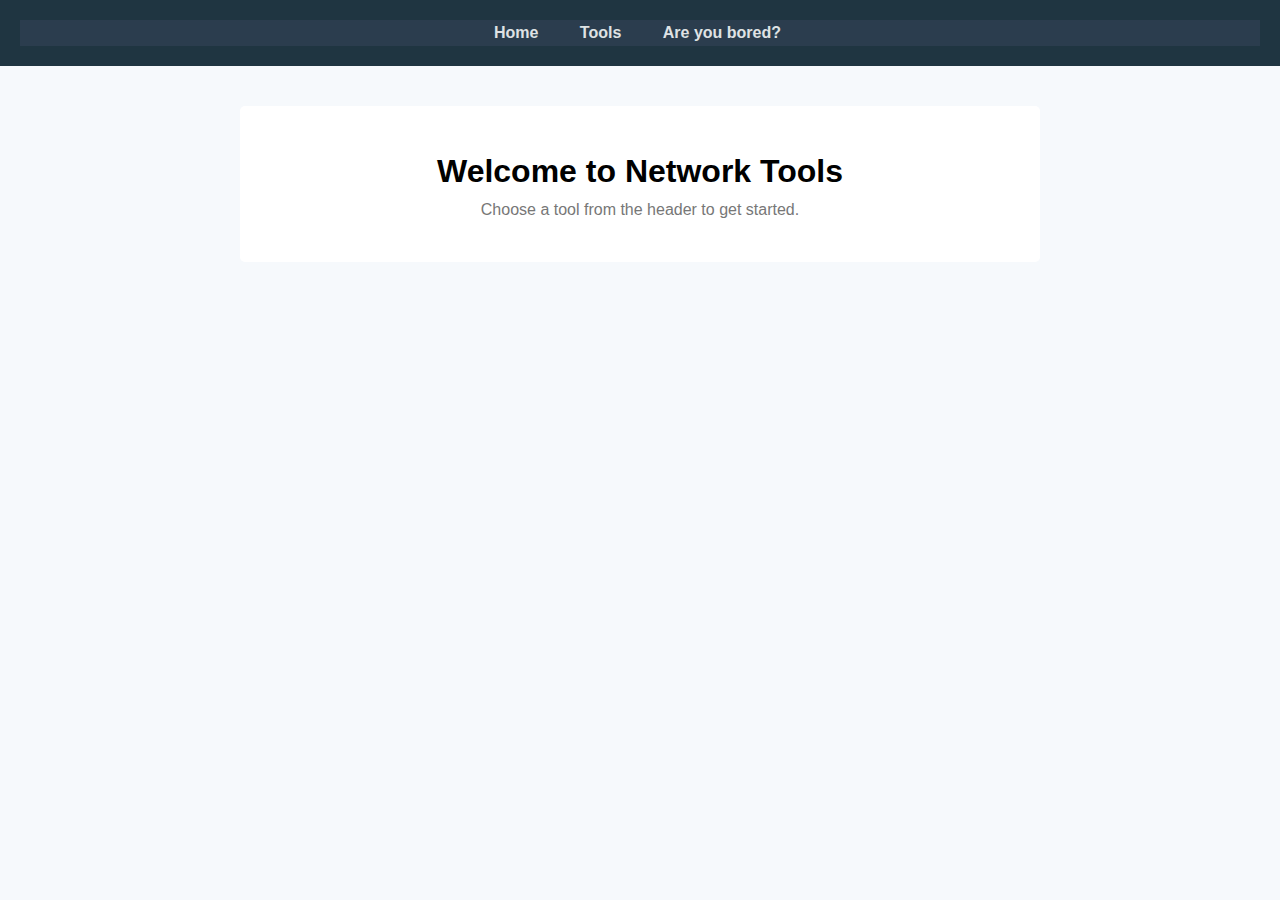
<file: index.html>
<!DOCTYPE html>
<html lang="en">
<head>
    <meta charset="UTF-8">
    <meta name="viewport" content="width=device-width, initial-scale=1.0">
    <title>Network Tools</title>
    <link rel="stylesheet" href="style.css">
</head>
<body>
    <header>
        <nav>
            <ul>
                <li><a href="index.html">Home</a></li>
                <li class="dropdown">
                    <a href="#" class="dropbtn">Tools</a>
                    <div class="dropdown-content">
                        <a href="dns-lookup.html">DNS Lookup Tool</a>
                        <a href="subnet-calculator.html">Subnet Calculator</a>
                        <a href="ssl-checker.html">SSL/TLS Checker</a>
                    </div>
                </li>
                <li class="dropdown">
                    <a href="#" class="dropbtn">Are you bored?</a>
                    <div class="dropdown-content">
                        <a href="areyoubored.html">Click here NOW!</a>
                    </div>
                </li>
            </ul>
        </nav>
    </header>
    <main>
        <div class="container">
            <h1>Welcome to Network Tools</h1>
            <p>Choose a tool from the header to get started.</p>
        </div>
    </main>
</body>
</html>
</file>
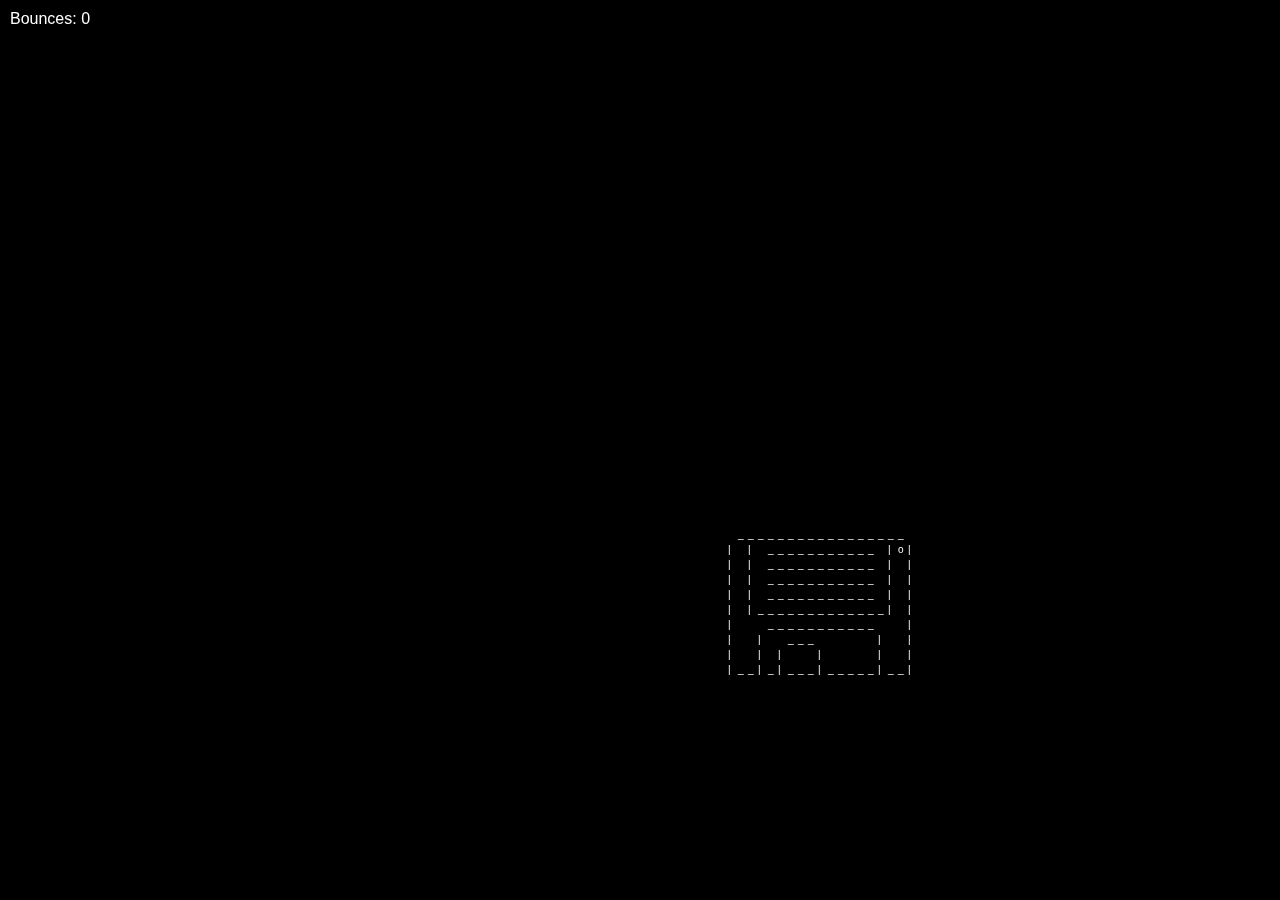
<file: areyoubored.html>
<!DOCTYPE html>
<html lang="en">
<head>
<meta charset="UTF-8">
<meta name="viewport" content="width=device-width, initial-scale=1.0">
<title>TimeInvestment</title>
<style>
  body {
    margin: 0;
    overflow: hidden;
    background-color: black;
    font-family: Arial, Helvetica, sans-serif;
    color: white;
  }
  
  canvas {
    display: block;
  }

  #counter {
    position: absolute;
    top: 10px;
    left: 10px;
  }
</style>
</head>
<body>
<canvas id="canvas"></canvas>
<div id="counter">Bounces: 0</div>
<script>
  const canvas = document.getElementById('canvas');
  const ctx = canvas.getContext('2d');
  const counterDiv = document.getElementById('counter');

  // Set initial canvas size
  setCanvasSize();

  let posX = canvas.width / 2;
  let posY = canvas.height / 2;
  let velocityX = 2;
  let velocityY = 2;
  let objectColor = 'white';
  let Bounces = 0;
    
  function drawASCIIFloppyDisk(x, y, color) {
    // ASCII art for a floppy disk
    const asciiArt = [
      " _________________",
      "| | ___________ |o|",
      "| | ___________ | |",
      "| | ___________ | |",
      "| | ___________ | |",
      "| |_____________| |",
      "|   ___________   |",
      "|  |  ___      |  |",
      "|  | |   |     |  |",
      "|__|_|___|_____|__|"
    ];

    const lineHeight = 15;
    const characterWidth = 10;

    for (let i = 0; i < asciiArt.length; i++) {
      for (let j = 0; j < asciiArt[i].length; j++) {
        if (asciiArt[i][j] !== ' ') {
          ctx.fillStyle = color;
        } else {
          ctx.fillStyle = 'transparent'; // Use a transparent color for spaces
        }
        ctx.fillText(asciiArt[i][j], x + j * characterWidth, y + i * lineHeight);
      }
    }
  }

  function updatePosition() {
    posX += velocityX;
    posY += velocityY;
    if (posX < 0 || posX + 180 > canvas.width) {
      velocityX *= -1;
      changeColor();
      incrementCounter();
    }
    if (posY < 0 || posY + 135 > canvas.height) {
      velocityY *= -1;
      changeColor();
      incrementCounter();
    }
  }

  function changeColor() {
    objectColor = randomHSLColor();
  }

  function incrementCounter() {
    Bounces++;
    counterDiv.textContent = `Bounces: ${Bounces}`;
  }

  function draw() {
    ctx.clearRect(0, 0, canvas.width, canvas.height);

    updatePosition();

    drawASCIIFloppyDisk(posX, posY, objectColor);

    requestAnimationFrame(draw);
  }

  function randomHSLColor() {
    return `hsl(${Math.random() * 360}, 100%, 50%)`;
  }

  // Function to set canvas size
  function setCanvasSize() {
    canvas.width = window.innerWidth;
    canvas.height = window.innerHeight;
  }

  // Event listener for window resize
  window.addEventListener('resize', function() {
    setCanvasSize();
    // Recalculate initial position
    posX = canvas.width / 2;
    posY = canvas.height / 2;
  });

  draw();
</script>
</body>
</html>
</file>
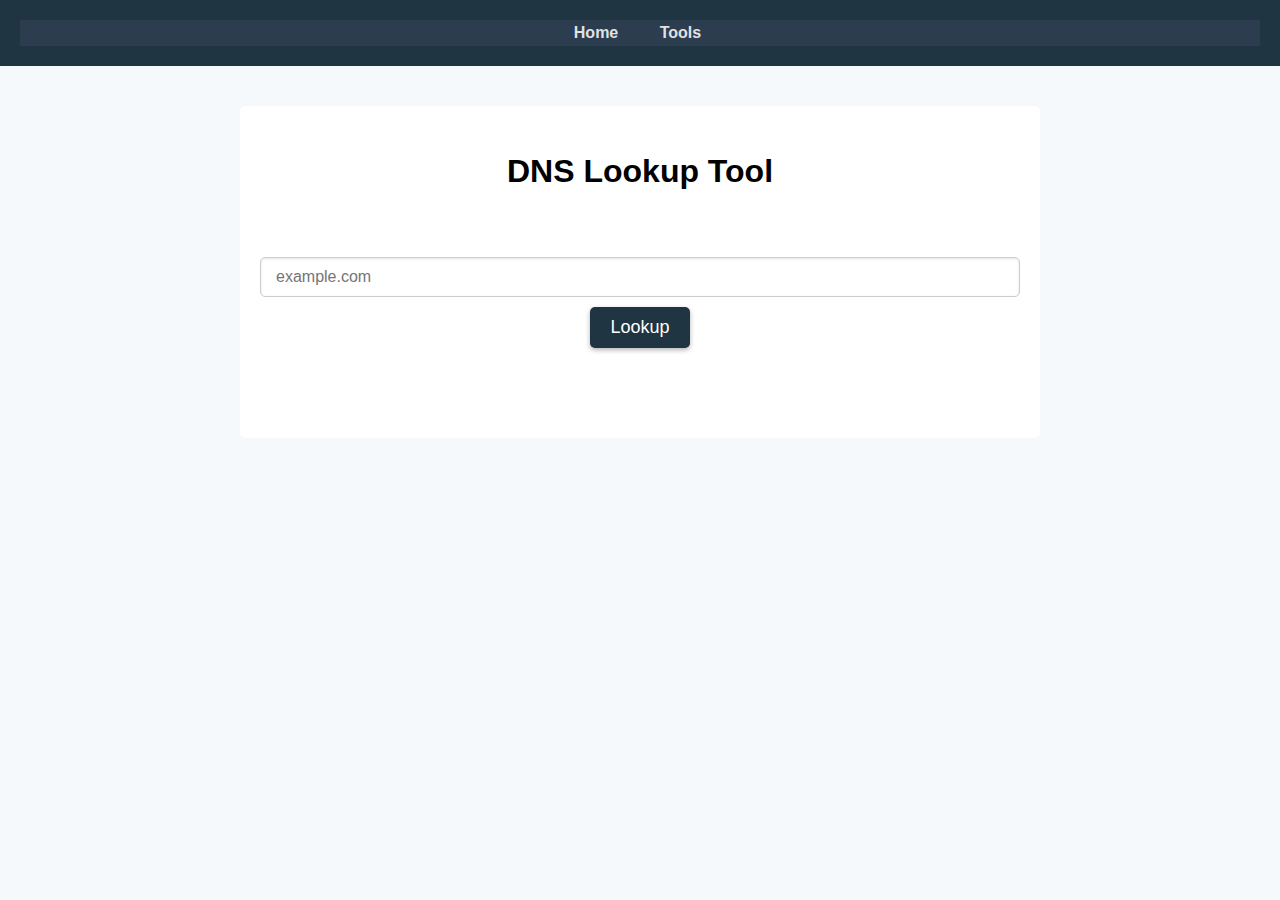
<file: dns-lookup.html>
<!DOCTYPE html>
<html lang="en">
<head>
    <meta charset="UTF-8">
    <meta name="viewport" content="width=device-width, initial-scale=1.0">
    <title>DNS Lookup Tool</title>
    <link rel="stylesheet" href="style.css">
    <script src="lookup.js" defer></script>
</head>
<body>
    <header>
        <nav>
            <ul>
                <li><a href="index.html">Home</a></li>
                <li class="dropdown">
                    <a href="#" class="dropbtn">Tools</a>
                    <div class="dropdown-content">
                        <a href="dns-lookup.html">DNS Lookup Tool</a>
                        <a href="subnet-calculator.html">Subnet Calculator</a>
                        <a href="ssl-checker.html">SSL/TLS Checker</a>
                    </div>
                </li>
            </ul>
        </nav>
        
    </header>
    <main>
        <div class="container">
            <h1>DNS Lookup Tool</h1>
            <form id="lookup-form">
                <input type="text" id="domain" name="domain" placeholder="example.com" required>
                <br>
                <input type="submit" value="Lookup">
            </form>
            <div id="results">
                <div id="loading" style="display:none;">Loading...</div>
            </div>
        </div>
    </main>
</body>
</html>
</file>
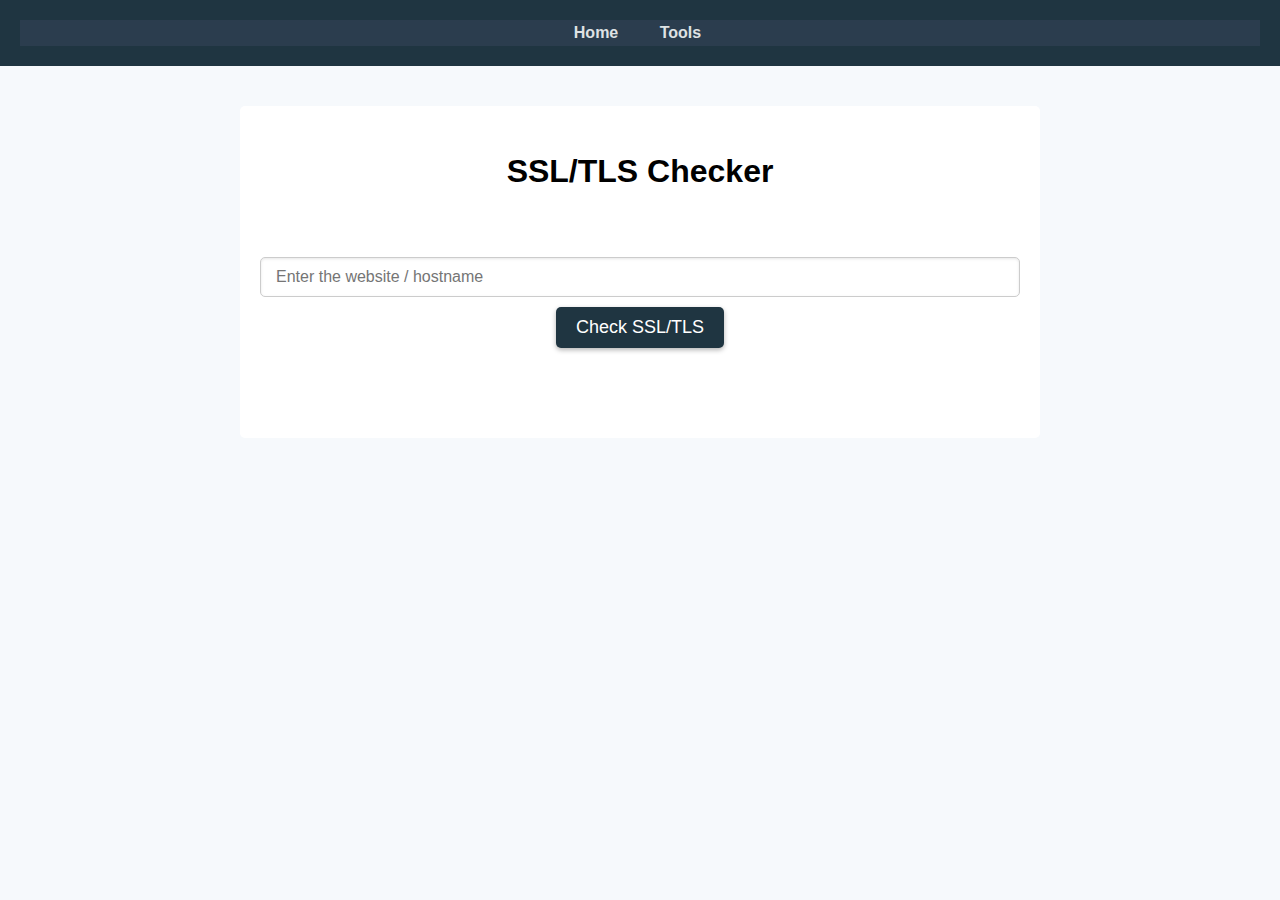
<file: ssl-checker.html>
<!DOCTYPE html>
<html lang="en">
<head>
    <meta charset="UTF-8">
    <meta name="viewport" content="width=device-width, initial-scale=1.0">
    <title>SSL/TLS Checker</title>
    <link rel="stylesheet" href="style.css">
</head>
<body>
    <header>
        <nav>
            <ul>
                <li><a href="index.html">Home</a></li>
                <li class="dropdown">
                    <a href="#" class="dropbtn">Tools</a>
                    <div class="dropdown-content">
                        <a href="dns-lookup.html">DNS Lookup Tool</a>
                        <a href="subnet-calculator.html">Subnet Calculator</a>
                        <a href="ssl-checker.html">SSL/TLS Checker</a>
                    </div>
                </li>
            </ul>
        </nav>
    </header>
    <main>
        <div class="container">
            <h1>SSL/TLS Checker</h1>
            <form id="ssl-check-form">
                <input type="text" id="domain" name="domain" placeholder="Enter the website / hostname" required>
                <input type="submit" value="Check SSL/TLS">
            </form>
            <div id="result">
                <!-- The result will be displayed here -->
            </div>
        </div>
    </main>
    <script src="ssl-check.js"></script>
</body>
</html>
</file>
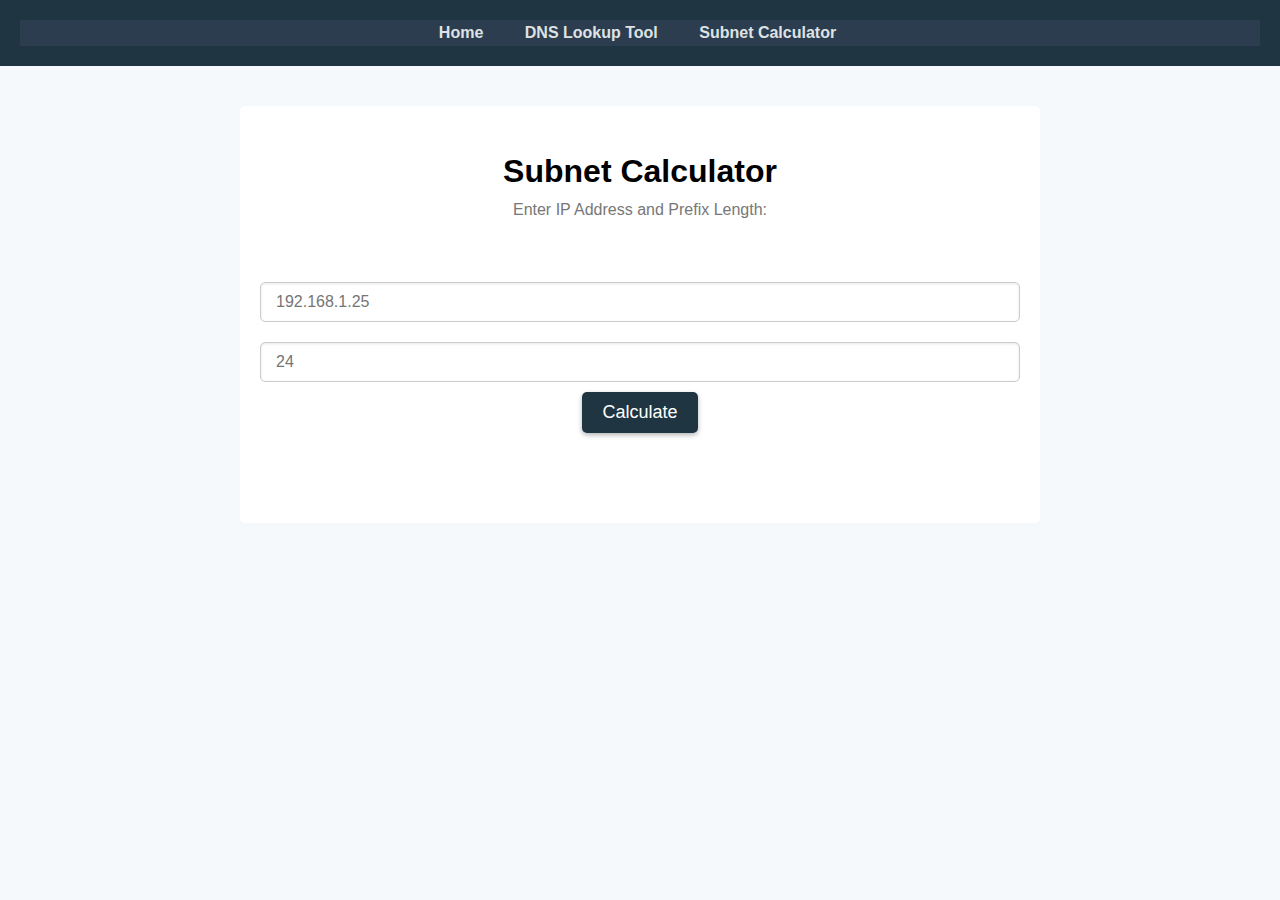
<file: subnet-calculator.html>
<!DOCTYPE html>
<html lang="en">

<head>
    <meta charset="UTF-8">
    <meta name="viewport" content="width=device-width, initial-scale=1.0">
    <title>Subnet Calculator</title>
    <link rel="stylesheet" href="style.css">
    <script src="subnet-calculator.js" defer></script>
</head>

<body>
    <header>
        <nav>
            <ul>
                <li><a href="index.html">Home</a></li>
                <li><a href="dns-lookup.html">DNS Lookup Tool</a></li>
                <li><a href="subnet-calculator.html">Subnet Calculator</a></li>
            </ul>
        </nav>
    </header>
    <main>
        <div class="container">
            <h1>Subnet Calculator</h1>
            <p>Enter IP Address and Prefix Length:</p>
            <form id="subnet-form">
                <input type="text" id="ip-address" name="ip-address" placeholder="192.168.1.25" required>
                <input type="number" id="prefix-length" name="prefix-length" placeholder="24" min="0" max="32" required>
                <br>
                <input type="submit" value="Calculate">
            </form>
            <div id="subnet-results"></div>
        </div>
    </main>
</body>

</html>
</file>
<file: style.css>
* {
    box-sizing: border-box;
    margin: 0;
    padding: 0;
}

body {
    font-family: Arial, sans-serif;
    text-align: center;
    background-color: #f6f9fc;
    line-height: 1.6;
}

header {
    background-color: #1f3541;
    padding: 20px;
}

header h1 {
    color: #f8f9fa;
    font-size: 28px;
    margin-bottom: 10px;
}

nav ul {
    list-style-type: none;
    text-align: center;
    padding: 0;
    background: #2b3d4e;
}

nav ul li {
    display: inline-block;
    margin-right: 5px;
    position: relative;
}

nav ul li a {
    color: #dfe2e4;
    text-decoration: none;
    padding: 12px 16px;
    font-weight: bold;
    border-radius: 5px;
}

nav ul li a:hover {
    background-color: #4c5f73;
}

.dropdown:hover .dropdown-content {
    display: block;
}

.dropdown .dropbtn {
    cursor: pointer;
}

.dropdown-content {
    display: none;
    position: absolute;
    left: 0;
    background-color: #2b3d4e;
    min-width: 160px;
    box-shadow: 0px 8px 16px 0px rgba(0, 0, 0, 0.2);
    z-index: 1;
}

.dropdown-content a {
    color: white;
    padding: 12px 16px;
    text-decoration: none;
    display: block;
    text-align: left;
}

.dropdown-content a:hover {
    background-color: #4c5f73;
}

.container {
    width: 100%;
    max-width: 800px;
    margin: 40px auto;
    padding: 40px 20px;
    background-color: #fff;
    border-radius: 5px;
}

form {
    margin: 50px 0;
}

input[type=text], input[type=number] {
    width: 100%;
    padding: 10px 15px;
    margin: 10px 0;
    font-size: 16px;
    outline: none;
    border: 1px solid #ccc;
    border-radius: 5px;
    box-shadow: inset 0 1px 3px rgba(0, 0, 0, 0.1);
}

select {
    width: 100%;
    padding: 10px 15px;
    margin: 10px 0;
    font-size: 16px;
    outline: none;
    border: 1px solid #ccc;
    border-radius: 5px;
    box-shadow: inset 0 1px 3px rgba(0, 0, 0, 0.1);
}

input[type=submit] {
    font-size: 18px;
    padding: 10px 20px;
    background-color: #1f3541;
    color: white;
    outline: none;
    border: none;
    border-radius: 5px;
    cursor: pointer;
    box-shadow: 0 2px 5px rgba(0, 0, 0, 0.3);
}

input[type=submit]:hover {
    background-color: #2b3d4e;
    box-shadow: 0 2px 5px rgba(0, 0, 0, 0.5);
}

p {
    color: #777;
}

hr {
    margin: 20px 0;
    border: none;
    border-top: 1px solid #eee;
}

/**********************Twitter Video Download*************************/

body {
    font-family: Arial, sans-serif;
    text-align: center;
    background-color: #f6f9fc;
    line-height: 1.6;
}

.container {
    width: 100%;
    max-width: 800px;
    margin: 40px auto;
    padding: 40px 20px;
    background-color: #fff;
    border-radius: 5px;
}

input[type=text] {
    width: 100%;
    padding: 10px 15px;
    margin: 10px 0;
    font-size: 16px;
    outline: none;
    border: 1px solid #ccc;
    border-radius: 5px;
    box-shadow: inset 0 1px 3px rgba(0, 0, 0, 0.1);
}

button {
    font-size: 18px;
    padding: 10px 20px;
    background-color: #1f3541;
    color: white;
    outline: none;
    border: none;
    border-radius: 5px;
    cursor: pointer;
    box-shadow: 0 2px 5px rgba(0, 0, 0, 0.3);
}

button:hover {
    background-color: #2b3d4e;
    box-shadow: 0 2px 5px rgba(0, 0, 0, 0.5);
}

/**********************Twitter Video Download*************************/
</file>
